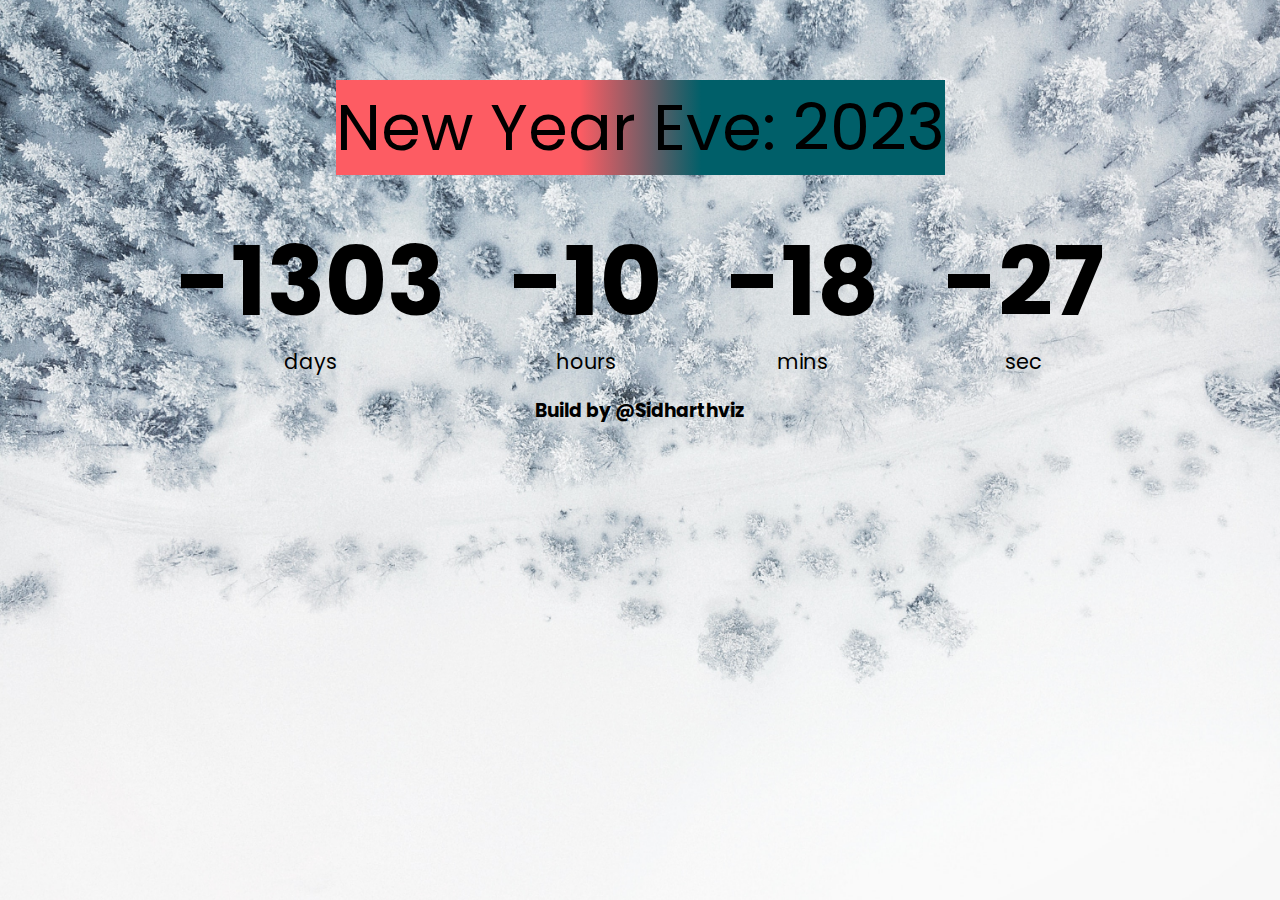
<file: javascriptProjects/Countdown-Timer/index.html>
<!DOCTYPE html>
<html lang="en">
<head>
    <meta charset="UTF-8">
    <meta http-equiv="X-UA-Compatible" content="IE=edge">
    <meta name="viewport" content="width=device-width, initial-scale=1.0">
    <title>Title</title>
    <link rel="stylesheet"
    href="style.css" />
    <script src="script.js" defer> </script>
</head>
<body>
    <h1>New Year Eve: 2023</h1>

    <div class="countdown-container">
        <div class="countdown-el days-c">
            <p class="big-text" id="days">0</p>
            <span>days</span> 
        </div> 

        <div class="countdown-el hours-c">
            <p class="big-text" id="hours">0</p>
            <span>hours</span> 
        </div> 

        <div class="countdown-el mins-c">
            <p class="big-text" id="mins">0</p>
            <span>mins</span> 
        </div> 

        <div class=" countdown-el sec-c">
            <p class="big-text" id="seconds">0</p>
            <span>sec</span> 
        </div> 



    </div>
</body>

<footer>
    <h3> Build by @Sidharthviz </h3>
</footer>
</html>
</file>
<file: javascriptProjects/Countdown-Timer/style.css>
@import url('https://fonts.googleapis.com/css2?family=Poppins&display=swap');

* {
    box-sizing: border-box;
}

body {
    background-image: url("./snow.jpeg");
    background-size: cover;
    min-height: 100vh;
    font-family: 'Poppins', sans-serif;
    margin: 0;
    display: flex;
    align-items: center;
    flex-direction: column;
    background-position: center center;
}

h1 {
    font-weight: normal;
    font-size: 4rem;
    margin-top: 5rem;
    background: linear-gradient(to right, #fd5c63 40%, #005f69 60%);

}

.countdown-container {
    flex-wrap: wrap;
    justify-content: center;
    display: flex;
}

.big-text {
    font-weight: bold;
   font-size: 6rem;
   line-height: 1;
   margin: 1rem 2rem;
}

.countdown-el {
    text-align: center;
}

.countdown-el span {
    font-size: 1.3rem;
}

footer {
  text-align: center;
}
</file>
